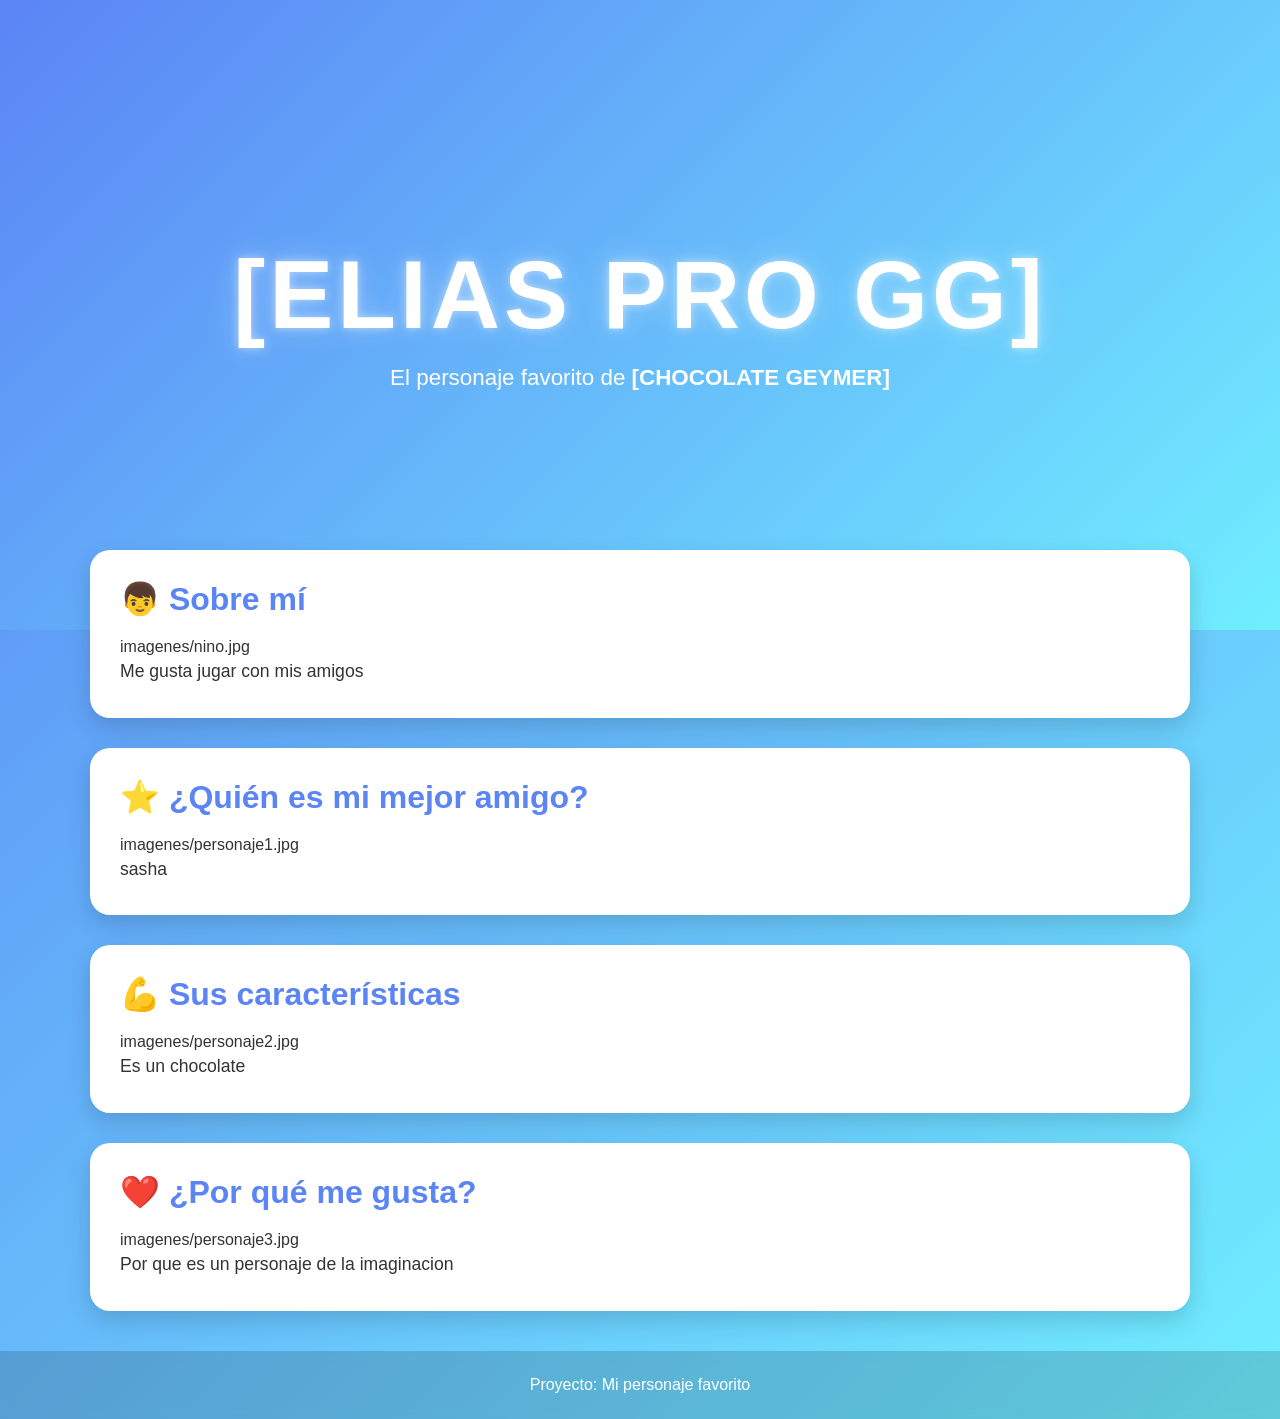
<file: docs/personajeFavorito/index.html>
<!DOCTYPE html>
<html lang="es">

<head>
    <meta charset="UTF-8">
    <meta name="viewport" content="width=device-width, initial-scale=1.0">
    <title>[Nombre del Personaje]</title>
    <link rel="stylesheet" href="style.css">
</head>

<body>

    <header class="hero">
        <div class="hero-content">
            <h1>[ELIAS PRO GG]</h1>
            <p>El personaje favorito de <strong>[CHOCOLATE GEYMER]</strong></p>
        </div>
    </header>

    <main>

        <section class="card">
            <h2>👦 Sobre mí</h2>
            imagenes/nino.jpg

            <p>
                Me gusta jugar con mis amigos
            </p>
        </section>

        <section class="card">
            <h2>⭐ ¿Quién es mi mejor amigo?</h2>
            imagenes/personaje1.jpg

            <p>
                sasha
            </p>
        </section>

        <section class="card">
            <h2>💪 Sus características</h2>
            imagenes/personaje2.jpg

            <p>
                Es un chocolate
            </p>
        </section>

        <section class="card">
            <h2>❤️ ¿Por qué me gusta?</h2>
            imagenes/personaje3.jpg

            <p>
                Por que es un personaje de la imaginacion
            </p>
        </section>

    </main>

    <footer>
        <p>Proyecto: Mi personaje favorito</p>
    </footer>

</body>

</html>
</file>
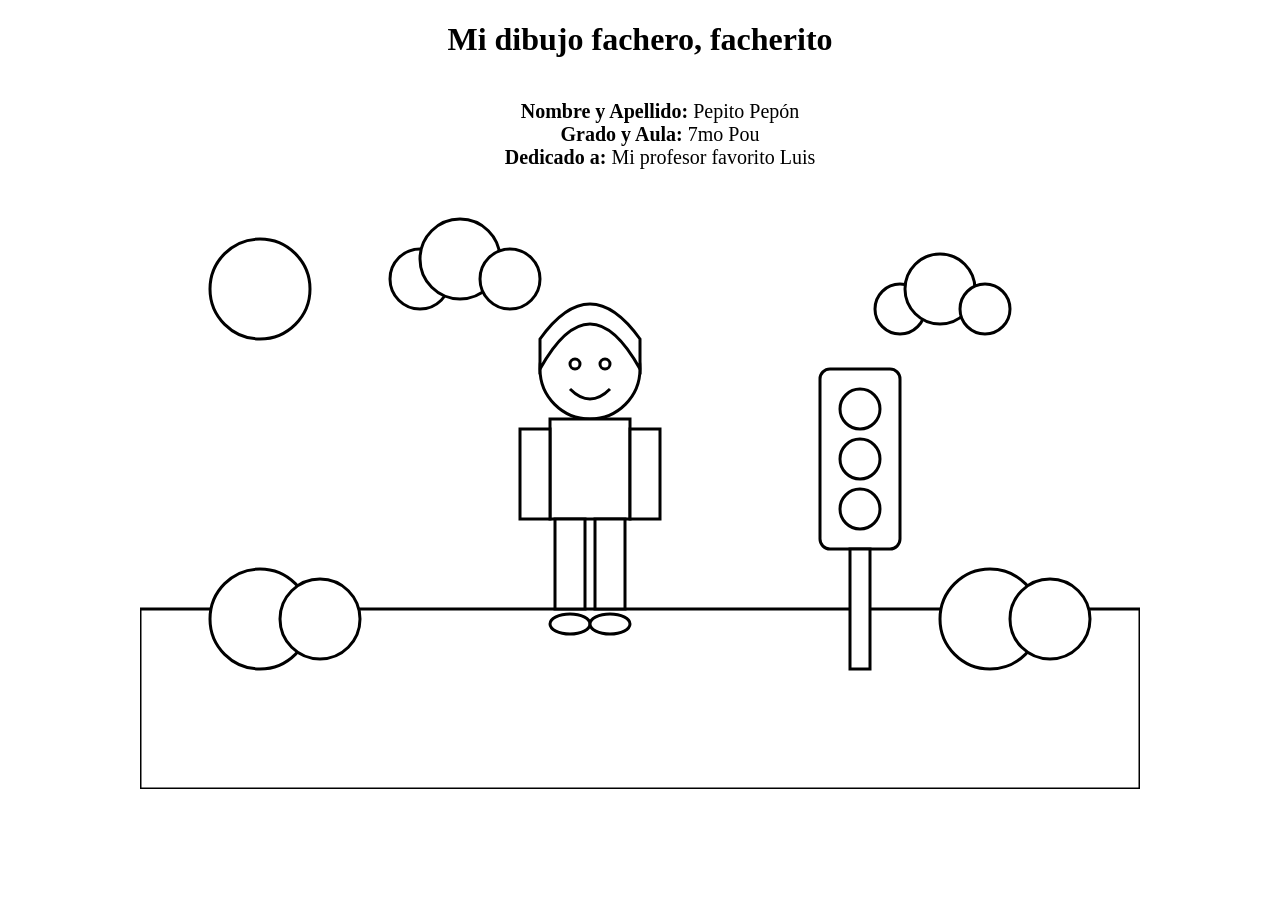
<file: docs/semaforoRGB/index.html>
<!DOCTYPE html>
<html lang="es">
<head>
    <meta charset="UTF-8">
    <title>Dibujo para colorear</title>
    <link rel="stylesheet" href="estilos.css">
</head>
<body>
<h1>Mi dibujo fachero, facherito</h1>
<ul>
  <li><strong>Nombre y Apellido:</strong> Pepito Pepón</li>
  <li><strong>Grado y Aula:</strong> 7mo Pou</li>
  <li><strong>Dedicado a:</strong> Mi profesor favorito Luis</li>
</ul>
<svg viewBox="0 0 1000 600" class="dibujo cielo">

    <!-- Sol -->
    <circle class="sol" cx="120" cy="100" r="50"/>

    <!-- Nubes -->
    <g class="nube">
        <circle class="nube-cuerpo" cx="280" cy="90" r="30"/>
        <circle class="nube-cuerpo" cx="320" cy="70" r="40"/>
        <circle class="nube-cuerpo" cx="370" cy="90" r="30"/>
    </g>

    <g class="nube">
        <circle class="nube-cuerpo" cx="760" cy="120" r="25"/>
        <circle class="nube-cuerpo" cx="800" cy="100" r="35"/>
        <circle class="nube-cuerpo" cx="845" cy="120" r="25"/>
    </g>

    <!-- Césped -->
    <rect class="cesped" x="0" y="420" width="1000" height="180"/>

    <!-- Arbustos -->
    <circle class="arbusto" cx="120" cy="430" r="50"/>
    <circle class="arbusto" cx="180" cy="430" r="40"/>

    <circle class="arbusto" cx="850" cy="430" r="50"/>
    <circle class="arbusto" cx="910" cy="430" r="40"/>

    <!-- Semáforo -->
    <g class="semaforo">

        <rect class="cuerpo-semaforo"
              x="680"
              y="180"
              width="80"
              height="180"
              rx="10"/>

        <circle class="luz-roja"
                cx="720"
                cy="220"
                r="20"/>

        <circle class="luz-amarilla"
                cx="720"
                cy="270"
                r="20"/>

        <circle class="luz-verde"
                cx="720"
                cy="320"
                r="20"/>

        <rect class="palo-semaforo"
              x="710"
              y="360"
              width="20"
              height="120"/>

    </g>

    <!-- Persona -->

    <!-- Cabeza -->
    <circle class="piel"
            cx="450"
            cy="180"
            r="50"/>

    <!-- Cabello -->
    <path class="cabello"
          d="M400 180
             Q450 90 500 180
             L500 150
             Q450 80 400 150 Z"/>

    <!-- Ojos -->
    <circle class="ojo"
            cx="435"
            cy="175"
            r="5"/>

    <circle class="ojo"
            cx="465"
            cy="175"
            r="5"/>

    <!-- Sonrisa -->
    <path class="boca"
          d="M430 200 Q450 220 470 200"/>

    <!-- Polo -->
    <rect class="polo"
          x="410"
          y="230"
          width="80"
          height="100"/>

    <!-- Brazos -->
    <rect class="piel"
          x="380"
          y="240"
          width="30"
          height="90"/>

    <rect class="piel"
          x="490"
          y="240"
          width="30"
          height="90"/>

    <!-- Pantalón -->
    <rect class="pantalon"
          x="415"
          y="330"
          width="30"
          height="90"/>

    <rect class="pantalon"
          x="455"
          y="330"
          width="30"
          height="90"/>

    <!-- Zapatos -->
    <ellipse class="zapato"
             cx="430"
             cy="435"
             rx="20"
             ry="10"/>

    <ellipse class="zapato"
             cx="470"
             cy="435"
             rx="20"
             ry="10"/>

</svg>

</body>
</html>
</file>
<file: docs/personajeFavorito/style.css>
/*======================================
  PALETA DE COLORES
======================================*/
:root {
    --color-primario: #5b84f5;
    --color-secundario: #70eeff;
}

/*======================================
  CONFIGURACIÓN GENERAL
======================================*/
* {
    margin: 0;
    padding: 0;
    box-sizing: border-box;
}

body {
    font-family: "Segoe UI", Arial, sans-serif;

    background: linear-gradient(
        135deg,
        var(--color-primario),
        var(--color-secundario)
    );

    min-height: 100vh;
    color: #333333;
}

/*======================================
  HERO
======================================*/
.hero {
    height: 70vh;

    display: flex;
    justify-content: center;
    align-items: center;

    text-align: center;

    background: linear-gradient(
        135deg,
        var(--color-primario),
        var(--color-secundario)
    );

    color: white;
}

.hero-content {
    animation: aparecer 1.5s ease;
}

.hero h1 {
    font-size: clamp(3rem, 8vw, 6rem);
    letter-spacing: 4px;
    text-transform: uppercase;

    text-shadow:
        0 0 10px rgba(255,255,255,.5),
        0 0 30px rgba(255,255,255,.3);

    animation: flotar 3s ease-in-out infinite;
}

.hero p {
    font-size: 1.4rem;
    margin-top: 15px;
}

/*======================================
  CONTENEDOR
======================================*/
main {
    width: 90%;
    max-width: 1100px;

    margin: -80px auto 40px;
}

/*======================================
  TARJETAS
======================================*/
.card {
    background: white;

    margin-bottom: 30px;
    padding: 30px;

    border-radius: 20px;

    box-shadow: 0 10px 25px rgba(0,0,0,.15);

    transition: .3s;
}

.card:hover {
    transform: translateY(-8px);
}

.card h2 {
    color: var(--color-primario);
    margin-bottom: 20px;
    font-size: 2rem;
}

.card img {
    width: 100%;
    max-width: 450px;

    display: block;
    margin: 20px auto;

    border-radius: 15px;

    transition: .4s;
}

.card img:hover {
    transform: scale(1.05);
}

.card p {
    font-size: 1.1rem;
    line-height: 1.8;
}

/*======================================
  FOOTER
======================================*/
footer {
    text-align: center;

    padding: 25px;

    color: white;

    background: rgba(0,0,0,.15);

    backdrop-filter: blur(5px);
}

/*======================================
  ANIMACIONES
======================================*/
@keyframes aparecer {
    from {
        opacity: 0;
        transform: translateY(40px);
    }

    to {
        opacity: 1;
        transform: translateY(0);
    }
}

@keyframes flotar {
    0% {
        transform: translateY(0);
    }

    50% {
        transform: translateY(-10px);
    }

    100% {
        transform: translateY(0);
    }
}

/*======================================
  RESPONSIVE
======================================*/
@media (max-width: 768px) {

    .hero {
        height: 55vh;
    }

    .hero p {
        font-size: 1rem;
    }

    .card {
        padding: 20px;
    }

    .card h2 {
        font-size: 1.5rem;
    }
}
</file>
<file: docs/semaforoRGB/estilos.css>
body{
    margin:0;
    display:flex;
    justify-content:center;
    background:white;
    flex-direction: column;
    align-items: center;

}
h1 {
  text-align: center;
}
ul {
  list-style-type: none;
  display: flex;
  flex-direction: column;
  align-items: center;
  font-size: 20px;
}
.dibujo{
    width:1000px;
}

.cielo,
.sol,
.nube-cuerpo,
.cesped,
.arbusto,
.cuerpo-semaforo,
.luz-roja,
.luz-amarilla,
.luz-verde,
.palo-semaforo,
.piel,
.cabello,
.ojo,
.polo,
.pantalon,
.zapato{
    fill:white;
    stroke:black;
    stroke-width:3;
}
</file>
